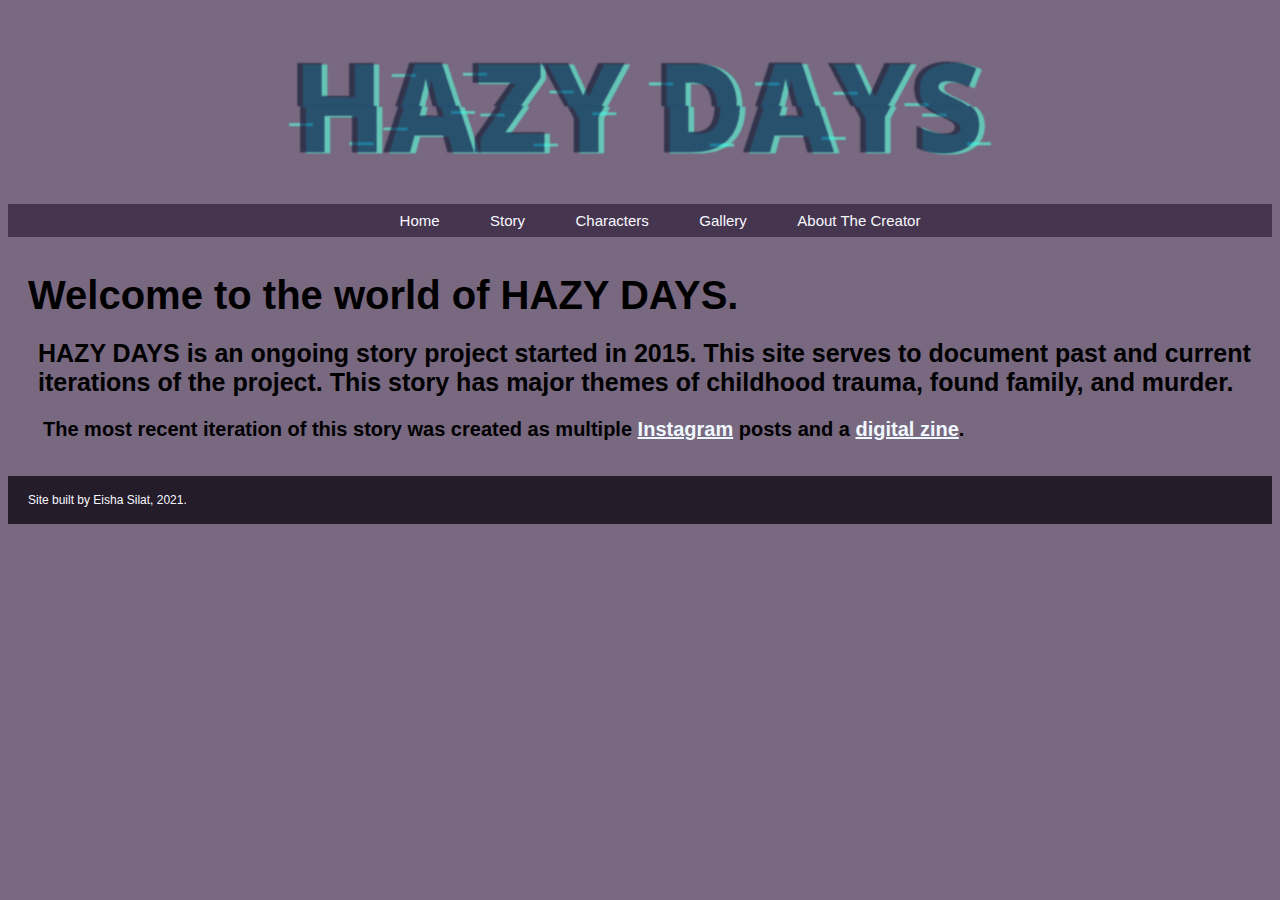
<file: index.html>
<!DOCTYPE html>
<html>
   <head>
    <link rel="icon" href="images/favicon.ico" type="image/x-icon"/>   
    <meta charset="UTF-8">
    <link rel="stylesheet" href="theme.css">
	   <title>Hazy Days Project</title>
    <meta name="description" content="Hazy Days Project">
    <meta name ="author" content="Eisha Silat">
    <meta name="viewport" content="width=device-width, initial-scale=1.0">

   </head>
   <body>
        <div id="page">
        <header><img src="images/logo.svg" alt="header"></header>
            <nav class="menu">
            <ul>
            <li><a href="index.html">Home</a></li>
            <li><a href="story.html">Story</a></li>
            <li><a href="chara.html">Characters</a></li>
            <li><a href="gallery.html">Gallery</a></li>
            <li><a href="about.html">About The Creator</a></li>
            </ul>
            </nav>
        <div class="row">
        
            <div class="col-12">
                
                <article>
                <h1>Welcome to the world of HAZY DAYS.</h1>
                <h2>HAZY DAYS is an ongoing story project started in 2015. This site serves to document past and current iterations of the project. This story has major themes of childhood trauma, found family, and murder. </h2>
                <h3>The most recent iteration of this story was created as multiple <a href="http://instagram.com/grimmshood">Instagram</a> posts and a <a href="https://grimmshood.itch.io/hazy-days-zine">digital zine</a>.</h3>
                </article>
                
               
                
            </div>
            
        </div>
       
		
    <footer>
		<p> Site built by Eisha Silat, 2021. </p>	
	</footer>
        </div>
   </body>
</html>
</file>
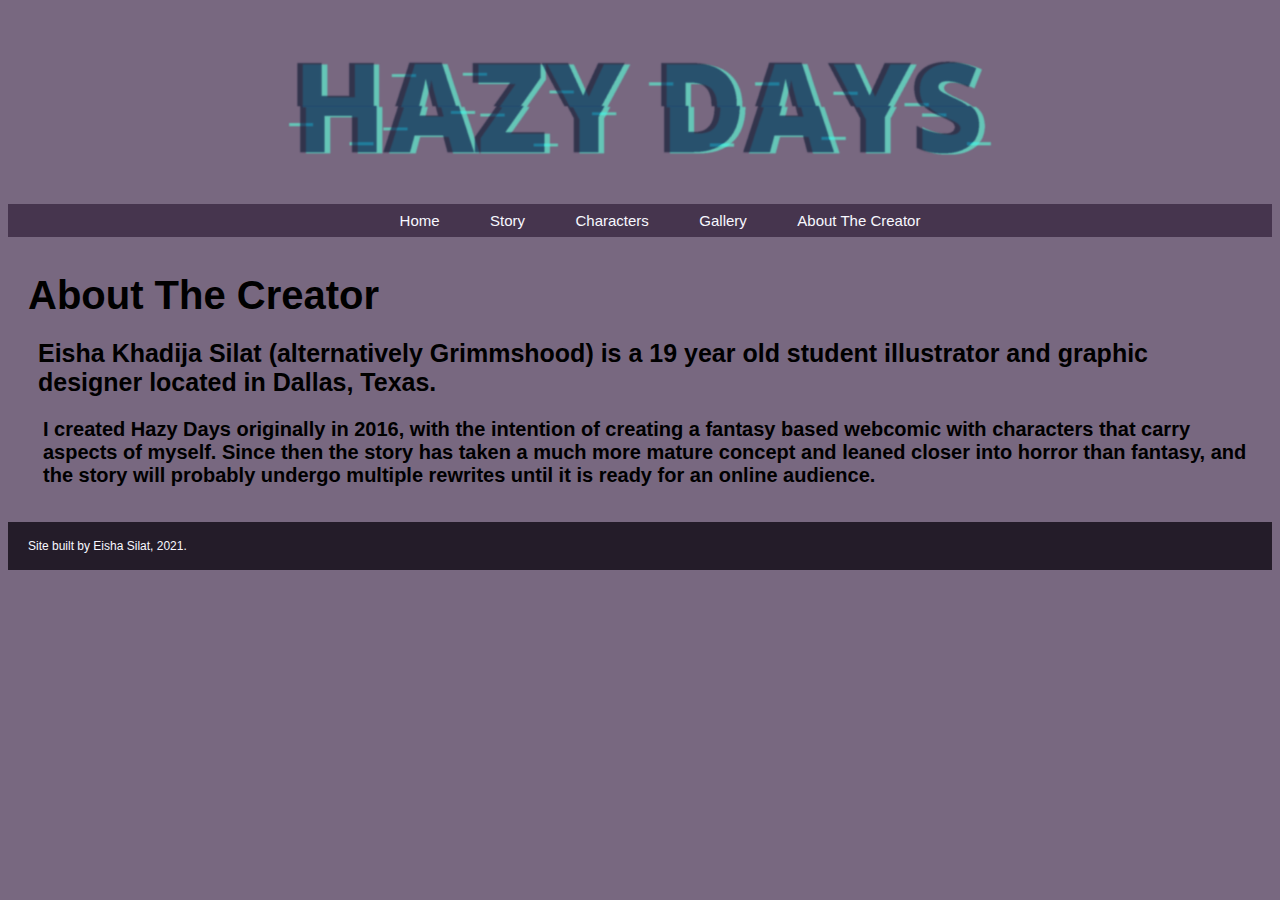
<file: about.html>
<!DOCTYPE html>
<html>
   <head>
    <meta charset="UTF-8">
    <link rel="stylesheet" href="theme.css">
	   <title>Hazy Days Project</title>
    <meta name="description" content="Hazy Days Project">
    <meta name ="author" content="Eisha Silat">    
    <meta name="viewport" content="width=device-width, initial-scale=1.0">
    </head>
   <body>
        <div id="page">
        <header><img src="images/logo.svg" alt="header"></header>
            <nav class="menu">
            <ul>
            <li><a href="index.html">Home</a></li>
            <li><a href="story.html">Story</a></li>
            <li><a href="chara.html">Characters</a></li>
            <li><a href="gallery.html">Gallery</a></li>
            <li><a href="about.html">About The Creator</a></li>
            </ul>
            </nav>
        <div class="row">
        
            <div class="col-12">
            
                <article>
                <h1>About The Creator</h1>
                <h2>Eisha Khadija Silat (alternatively Grimmshood) is a 19 year old student illustrator and graphic designer located in Dallas, Texas.</h2>
                <h3>I created Hazy Days originally in 2016, with the intention of creating a fantasy based webcomic with characters that carry aspects of myself. Since then the story has taken a much more mature concept and leaned closer into horror than fantasy, and the story will probably undergo multiple rewrites until it is ready for an online audience.</h3>
                </article>

            </div>
            
        </div>
        
       
		
    <footer>
		<p> Site built by Eisha Silat, 2021. </p>	
	</footer>
        </div>
   </body>
</html>
</file>
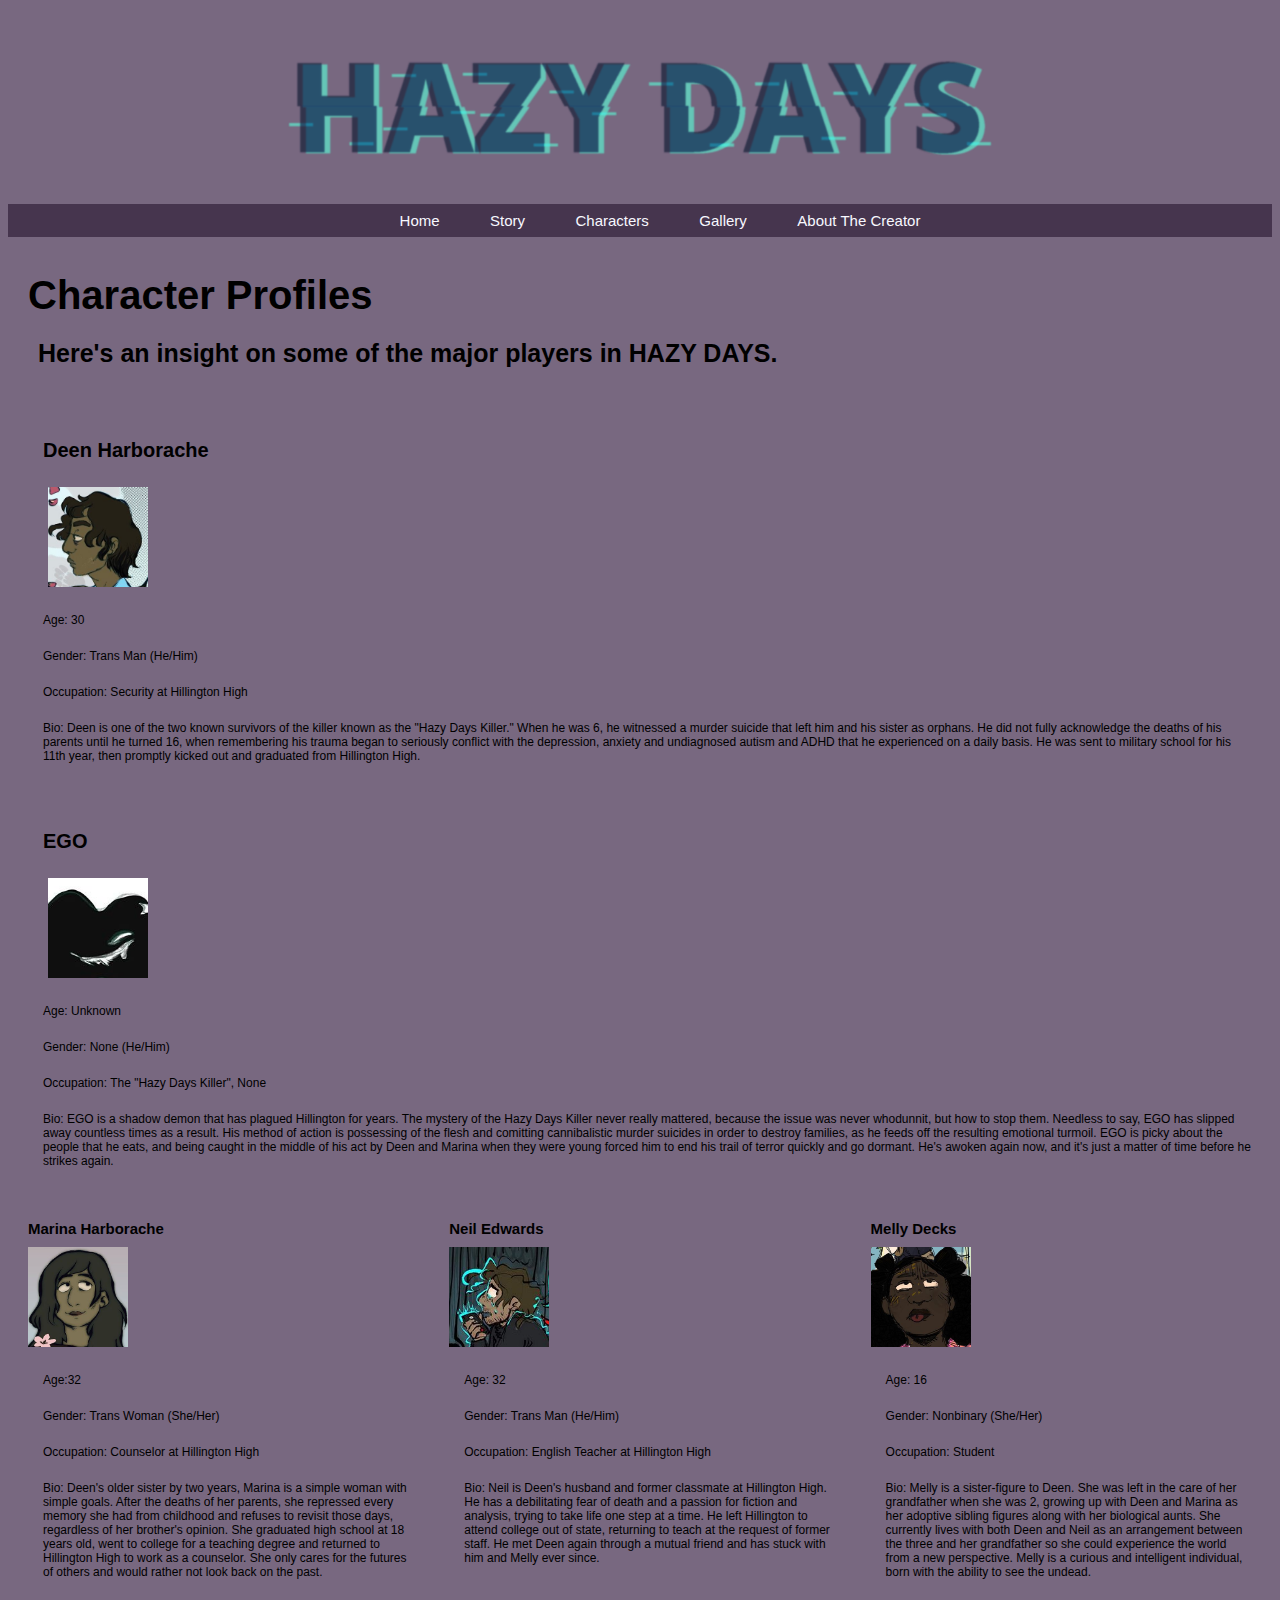
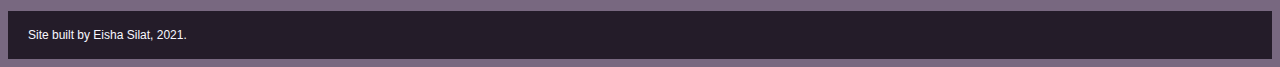
<file: chara.html>
<!DOCTYPE html>
<html>
   <head>
    <meta charset="UTF-8">
    <link rel="stylesheet" href="theme.css">
	   <title>Hazy Days Project</title>
    <meta name="description" content="Hazy Days Project">
    <meta name ="author" content="Eisha Silat">
    <meta name="viewport" content="width=device-width, initial-scale=1.0">
   </head>
   <body>
        <div id="page">
        <header><img src="images/logo.svg" alt="header"></header>
            <nav class="menu">
            <ul>
            <li><a href="index.html">Home</a></li>
            <li><a href="story.html">Story</a></li>
            <li><a href="chara.html">Characters</a></li>
            <li><a href="gallery.html">Gallery</a></li>
            <li><a href="about.html">About The Creator</a></li>
            </ul>
            </nav>
        <div class="row">
            <div class="col-12">
                <article>
                <h1>Character Profiles</h1>
                <h2>Here's an insight on some of the major players in HAZY DAYS.</h2>
                </article>
            </div>
        
        <div class="col-12">
        <article>
        <h3>Deen Harborache</h3>
        <img class="icon icona" src="images/deen-icon.png">
        <p>Age: 30</p>
        <p>Gender: Trans Man (He/Him)</p>
        <p>Occupation: Security at Hillington High</p>
        <p>Bio: Deen is one of the two known survivors of the killer known as the "Hazy Days Killer." When he was 6, he witnessed a murder suicide that left him and his sister as orphans. He did not fully acknowledge the deaths of his parents until he turned 16, when remembering his trauma began to seriously conflict with the depression, anxiety and undiagnosed autism and ADHD that he experienced on a daily basis. He was sent to military school for his 11th year, then promptly kicked out and graduated from Hillington High. </p>
        </article>
       </div>
        
        <div class="col-12">
		 <article>
        <h3>EGO</h3>
        <img class="icon icona" src="images/ego-icon.png">
        <p>Age: Unknown</p>
        <p>Gender: None (He/Him)</p>
        <p>Occupation: The "Hazy Days Killer", None</p>
        <p>Bio: EGO is a shadow demon that has plagued Hillington for years. The mystery of the Hazy Days Killer never really mattered, because the issue was never whodunnit, but how to stop them. Needless to say, EGO has slipped away countless times as a result. His method of action is possessing of the flesh and comitting cannibalistic murder suicides in order to destroy families, as he feeds off the resulting emotional turmoil. EGO is picky about the people that he eats, and being caught in the middle of his act by Deen and Marina when they were young forced him to end his trail of terror quickly and go dormant. He's awoken again now, and it's just a matter of time before he strikes again. </p>
                </article>
            </div>
            
        <div class="col-4">    
        <article>
        <h4>Marina Harborache</h4>
        <img class="icon" src="images/marina-icon.png">
        <p>Age:32</p>
        <p> Gender: Trans Woman (She/Her)</p>
        <p> Occupation: Counselor at Hillington High</p>
        <p> Bio: Deen's older sister by two years, Marina is a simple woman with simple goals. After the deaths of her parents, she repressed every memory she had from childhood and refuses to revisit those days, regardless of her brother's opinion. She graduated high school at 18 years old, went to college for a teaching degree and returned to Hillington High to work as a counselor. She only cares for the futures of others and would rather not look back on the past. </p>
        </article>
            </div>
            
        <div class="col-4">    
        <article>
        <h4>Neil Edwards</h4>
        <img class="icon" src="images/neil-icon.png">
        <p>Age: 32</p>
        <p>Gender: Trans Man (He/Him) </p>
        <p>Occupation: English Teacher at Hillington High </p>
        <p>Bio: Neil is Deen's husband and former classmate at Hillington High. He has a debilitating fear of death and a passion for fiction and analysis, trying to take life one step at a time. He left Hillington to attend college out of state, returning to teach at the request of former staff. He met Deen again through a mutual friend and has stuck with him and Melly ever since. </p>
        </article>
            </div>
         
        <div class="col-4">    
        <article>
        <h4>Melly Decks</h4>
        <img class="icon" src="images/melly-icon.png">
        <p>Age: 16</p>
        <p>Gender: Nonbinary (She/Her)</p>
        <p>Occupation: Student</p>
        <p>Bio: Melly is a sister-figure to Deen. She was left in the care of her grandfather when she was 2, growing up with Deen and Marina as her adoptive sibling figures along with her biological aunts. She currently lives with both Deen and Neil as an arrangement between the three and her grandfather so she could experience the world from a new perspective. Melly is a curious and intelligent individual, born with the ability to see the undead.</p>
        </article>
        </div>   
       
    </div>
        
       
    <footer>
		<p> Site built by Eisha Silat, 2021. </p>	
	</footer>
        </div>
   </body>
</html>
</file>
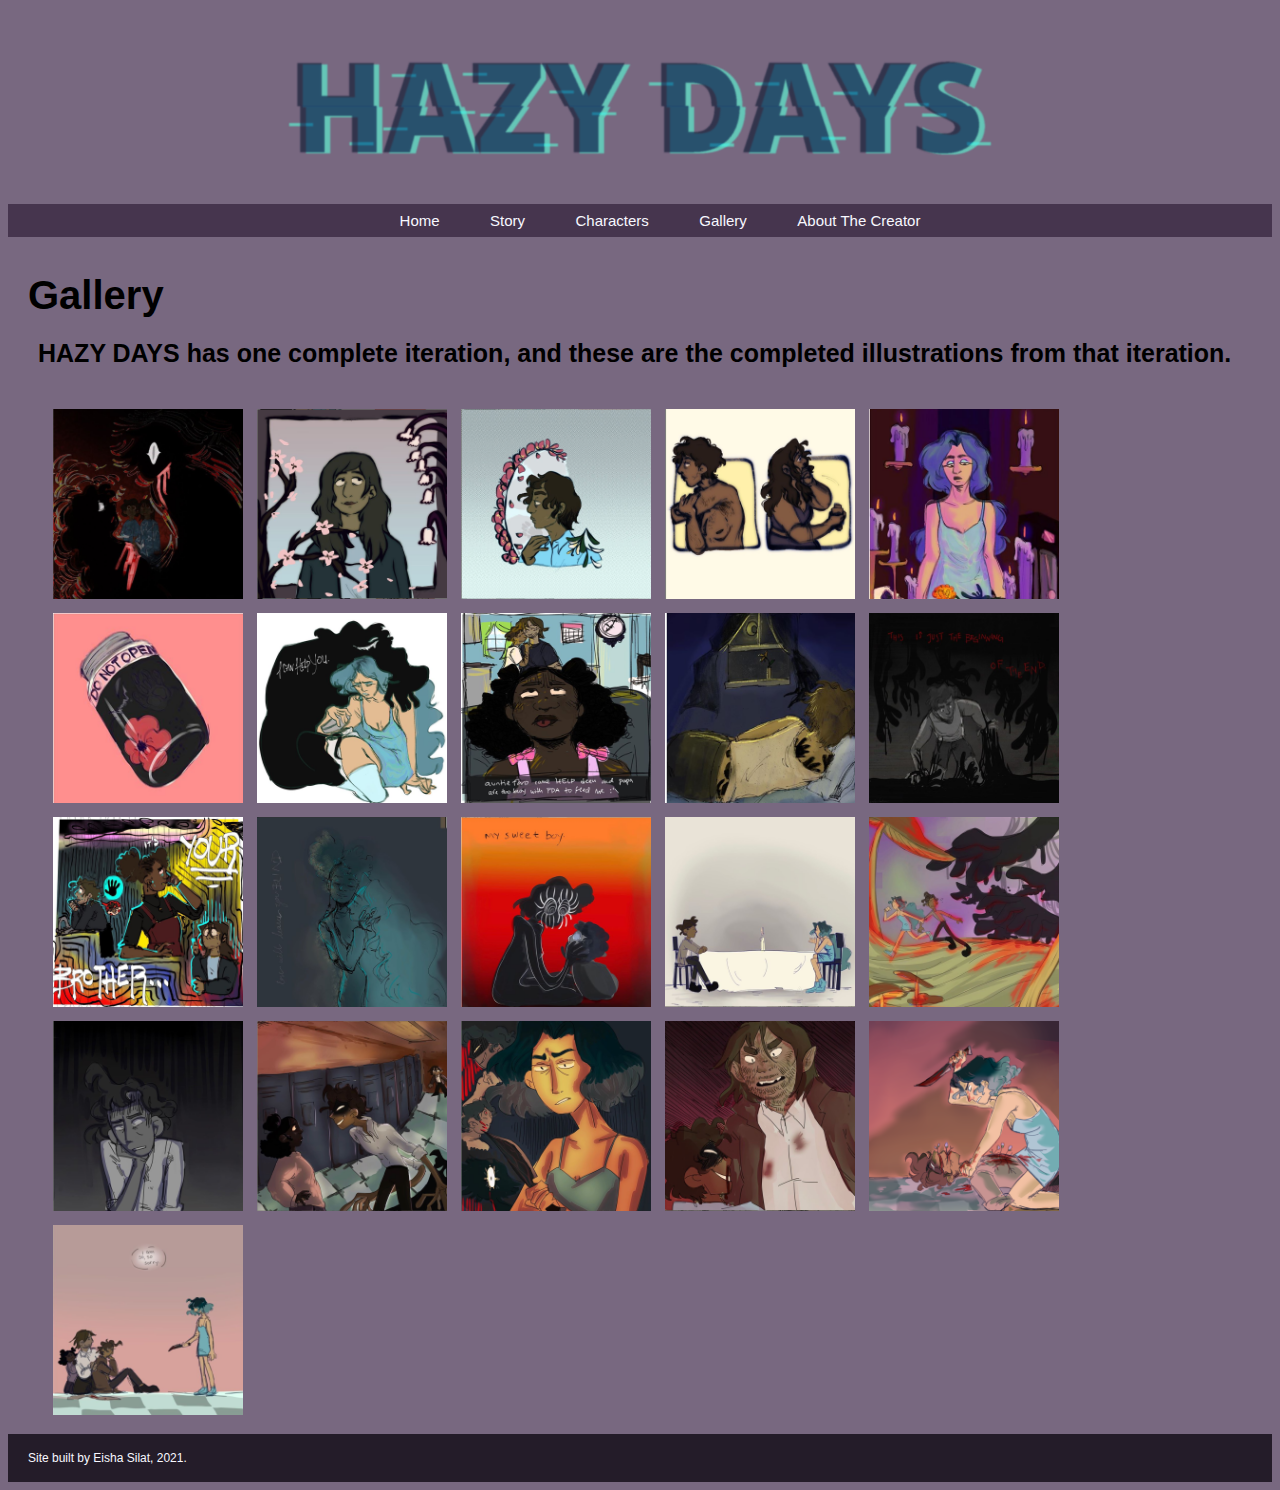
<file: gallery.html>
<!DOCTYPE html>
<html>
   <head>
    <meta charset="UTF-8">
    <link rel="stylesheet" href="theme.css">
    <link rel="stylesheet" type="text/css" href="lightbox2-2.11.3/dist/css/lightbox.min.css">
       <script src="lightbox2-2.11.3/dist/js/lightbox-plus-jquery.min.js"></script>
	   <title>Hazy Days Project</title>
    <meta name="description" content="Hazy Days Project">
    <meta name ="author" content="Eisha Silat">
    <meta name="viewport" content="width=device-width, initial-scale=1.0">
   </head>
   <body>
        <div id="page">
        <header><img src="images/logo.svg" alt="header"></header>
            <nav class="menu">
            <ul>
            <li><a href="index.html">Home</a></li>
            <li><a href="story.html">Story</a></li>
            <li><a href="chara.html">Characters</a></li>
            <li><a href="gallery.html">Gallery</a></li>
            <li><a href="about.html">About The Creator</a></li>
            </ul>
            </nav>
        <div class="row">
        <div class="col-12">
        <article>
        <h1>Gallery</h1>
        <h2>HAZY DAYS has one complete iteration, and these are the completed illustrations from that iteration.</h2>
        </article>    
        </div>
        
        <div class="gallery"> 
        <a href= "images/1.png" data-lightbox="mygallery"><img src= "images/1-small.png"></a> 
        <a href= "images/2.png" data-lightbox="mygallery"><img src= "images/2-small.png"></a>
        <a href= "images/3.png" data-lightbox="mygallery"><img src= "images/3-small.png"></a>
        <a href= "images/4.png" data-lightbox="mygallery"><img src= "images/4-small.png"></a>
        <a href= "images/5.png" data-lightbox="mygallery"><img src= "images/5-small.png"></a>
        <a href= "images/6.png" data-lightbox="mygallery"><img src= "images/6-small.png"></a>
        <a href= "images/7.png" data-lightbox="mygallery"><img src= "images/7-small.png"></a>
        <a href= "images/8.png" data-lightbox="mygallery"><img src= "images/8-small.png"></a>
        <a href= "images/9.png" data-lightbox="mygallery"><img src= "images/9-small.png"></a>
        <a href= "images/10.png" data-lightbox="mygallery"><img src= "images/10-small.png"></a>
        <a href= "images/11.png" data-lightbox="mygallery"><img src= "images/11-small.png"></a>
        <a href= "images/12.png" data-lightbox="mygallery"><img src= "images/12-small.png"></a>
        <a href= "images/13.png" data-lightbox="mygallery"><img src= "images/13-small.png"></a>
        <a href= "images/14.png" data-lightbox="mygallery"><img src= "images/14-small.png"></a>
        <a href= "images/15.png" data-lightbox="mygallery"><img src= "images/15-small.png"></a>
        <a href= "images/16.png" data-lightbox="mygallery"><img src= "images/16-small.png"></a>
        <a href= "images/17.png" data-lightbox="mygallery"><img src= "images/17-small.png"></a>
        <a href= "images/18.png" data-lightbox="mygallery"><img src= "images/18-small.png"></a>
        <a href= "images/19.png" data-lightbox="mygallery"><img src= "images/19-small.png"></a>
        <a href= "images/hdp8.png" data-lightbox="mygallery"><img src= "images/hdp8-small.png"></a>
        <a href= "images/21.png" data-lightbox="mygallery"><img src= "images/21-small.png"></a> 
    </div> 
            
       </div>
		
    <footer>
		<p> Site built by Eisha Silat, 2021. </p>	
	</footer>
        </div>
   </body>
</html>
</file>
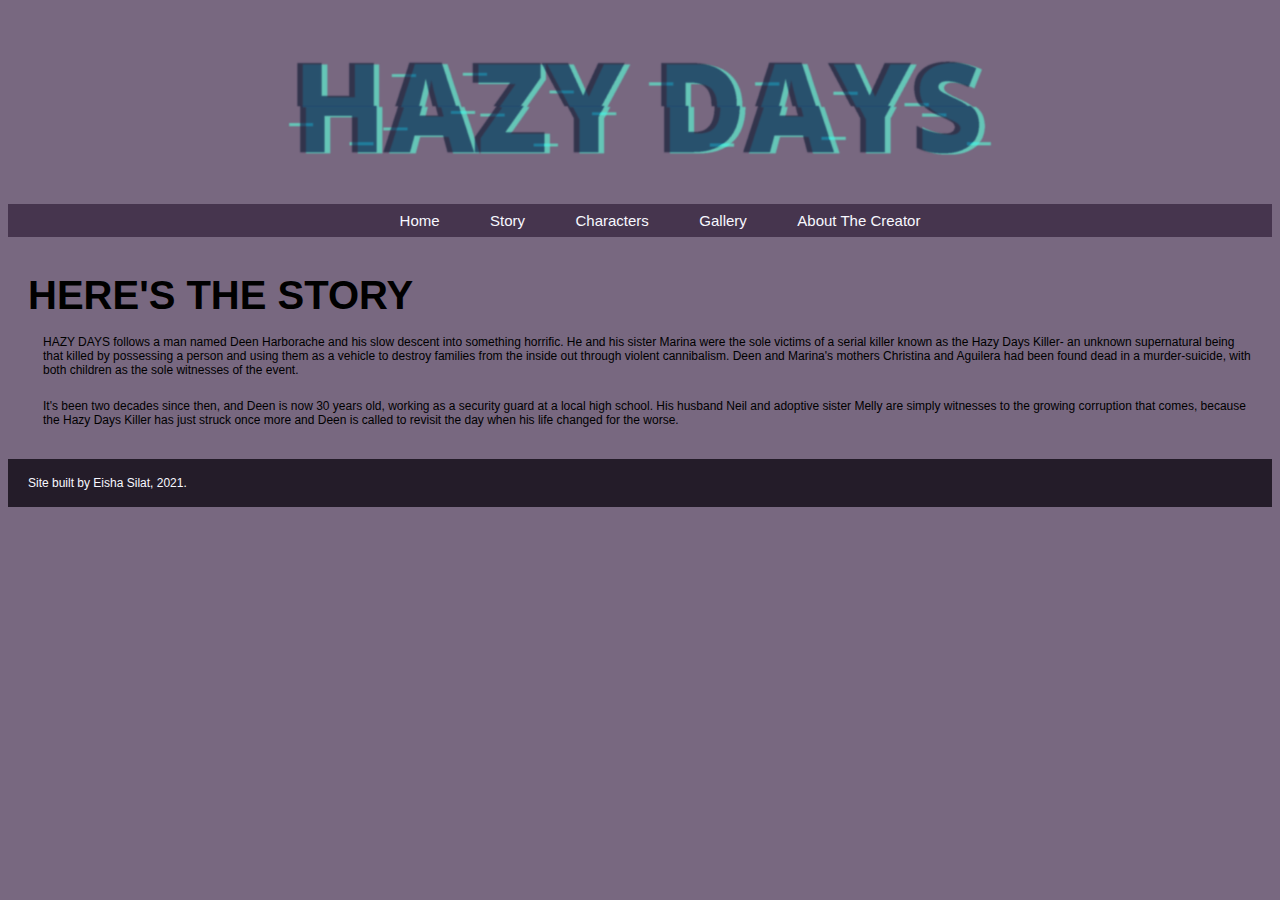
<file: story.html>
<!DOCTYPE html>
<html>
   <head>
    <meta charset="UTF-8">
    <link rel="stylesheet" href="theme.css">
	   <title>Hazy Days Project</title>
    <meta name="description" content="Hazy Days Project">
    <meta name ="author" content="Eisha Silat">
       <meta name="viewport" content="width=device-width, initial-scale=1.0">
   </head>
   <body>
        <div id="page">
        <header><img src="images/logo.svg" alt="header"></header>
            <nav class="menu">
            <ul>
            <li><a href="index.html">Home</a></li>
            <li><a href="story.html">Story</a></li>
            <li><a href="chara.html">Characters</a></li>
            <li><a href="gallery.html">Gallery</a></li>
            <li><a href="about.html">About The Creator</a></li>
            </ul>
            </nav>
        <div class="row">
        <div class="col-12"><article>
        <h1>HERE'S THE STORY</h1>
        <p>HAZY DAYS follows a man named Deen Harborache and his slow descent into something horrific. He and his sister Marina were the sole victims of a serial killer known as the Hazy Days Killer- an unknown supernatural being that killed by possessing a person and using them as a vehicle to destroy families from the inside out through violent cannibalism. Deen and Marina's mothers Christina and Aguilera had been found dead in a murder-suicide, with both children as the sole witnesses of the event.</p>
        <p>It's been two decades since then, and Deen is now 30 years old, working as a security guard at a local high school. His husband Neil and adoptive sister Melly are simply witnesses to the growing corruption that comes, because the Hazy Days Killer has just struck once more and Deen is called to revisit the day when his life changed for the worse.</p>
        </article>
            </div>
            </div>
		
    <footer>
		<p> Site built by Eisha Silat, 2021. </p>	
	</footer>
        </div>
   </body>
</html>
</file>
<file: theme.css>
@charset "utf-8";
/* CSS Document */
/*960px 12-Column Spans Stylesheet*/
* {
  box-sizing: border-box;
}

body { 
    background-color: #786880;
    height: 100%;
}

#page {
    width: auto;
    margin-left: auto;
    margin-right: auto;
    background-color: #786880;
}


header {
    width: auto;
    height: auto;
    margin-bottom: 0;align-self:auto;
	
}

header img {
	height: 200px;
	width: 100%;
    display: block;
    margin-left: auto;
    margin-right: auto;
}


img {
    height: 100%;
    width: 100%;
}

nav {
    margin-top: -20px;
    height: auto;
    width: auto;
    background-color: #786880;
}


 
p {
    padding: 5px;
    font-family: "Myriad Pro", Helvetica, Arial, "sans-serif";
    font-size: 15px;
    margin-left:15px;
}

.menu {
    text-align: center;
    height:auto;
}

.menu ul {
    background-color: #46354E;
    width: auto;
    font-family: "Myriad Pro", Helvetica, Arial, "sans-serif";
}

.menu li {
    padding-left: 15px;
    padding-right: 15px;
    display: inline-flex;
    margin: 4px;
    font-size: 15px;
}

.menu a {
    margin: auto;
    padding: 4px;
    background-color: #46354E;
    color: ghostwhite;
    text-decoration: none;
}

.menu a:hover {
    background-color: #241C29;
}

h1 {
    font-size: 35px;
    margin: 5px;
    font-family: "Myriad Pro", Helvetica, Arial, "sans-serif";
}

h2 {
    margin-left: 15px;
    font-size: 25px;
    font-family: "Myriad Pro", Helvetica, Arial, "sans-serif";
}

h3 { margin-left: 20px;
    font-size: 20px;
    font-family: "Myriad Pro", Helvetica, Arial, "sans-serif";
}


h4 {   
    font-size: 15px;
    margin: 5px;
    font-family: "Myriad Pro", Helvetica, Arial, "sans-serif";
}

h5 {   
    font-size: 15px;
    margin-left: 5px;
    font-family: "Myriad Pro", Helvetica, Arial, "sans-serif";
}

a {
    text-decoration-color: aliceblue;
    color: aliceblue;
}

.icon {
    width: 100px;
    height: 100px;
    margin: 5px;
}

.icona {
	margin-left: 25px;
}
/* grid css */

.col-1 {width: 8.33%;}

.col-2 {width: 16.66%;}

.col-3 {width: 25%;}

.col-4 {width: 33.33%;}

.col-5 {width: 41.66%;}

.col-6 {width: 50%;}

.col-7 {width: 58.33%;}

.col-8 {width: 66.66%;}

.col-9 {width: 75%;}

.col-10 {width: 83.33%;}

.col-11 {width: 91.66%;}

.col-12 {width: 100%;}


[class*="col-"] {
    float: left;
    padding: 15px;
}

/*grid end*/
/*gallery css*/

.gallery {
    margin: 10px 40px;
}

.gallery img {
    width: 200px;
    height: 200px;
    transitio: 1s;
    padding: 5px;
}

.gallery img:hover{
    filter: drop-shadow(4px 4px 6px gray);
    transform: scale(1.1);
}
/*gallery end*/



footer {
    height: auto;
    font-size: 10px;
    background-color: #241C29;
    display: flex;
    clear: both;
    color: ghostwhite;
}

footer a {
    margin: auto;
    padding: 4px;
    background-color: ghostwhite;
    color: ghostwhite;
    text-decoration: none;
}

footer a:hover {
    background-color: white;
}



.clear{
    clear:both;
}

/*mobile view */

@media (min-width: 312px){
	
	body {
		max-width: 600px;
	}
	

	h1 {
		font-size: 40px;
		margin-bottom: 10px;
	}	
    
    p {
        font-size:12px;
    }
}

/*Desktop View*/

@media (min-width: 1024px){
	
	body {
		max-width: 100%;
	}
	
}
</file>
